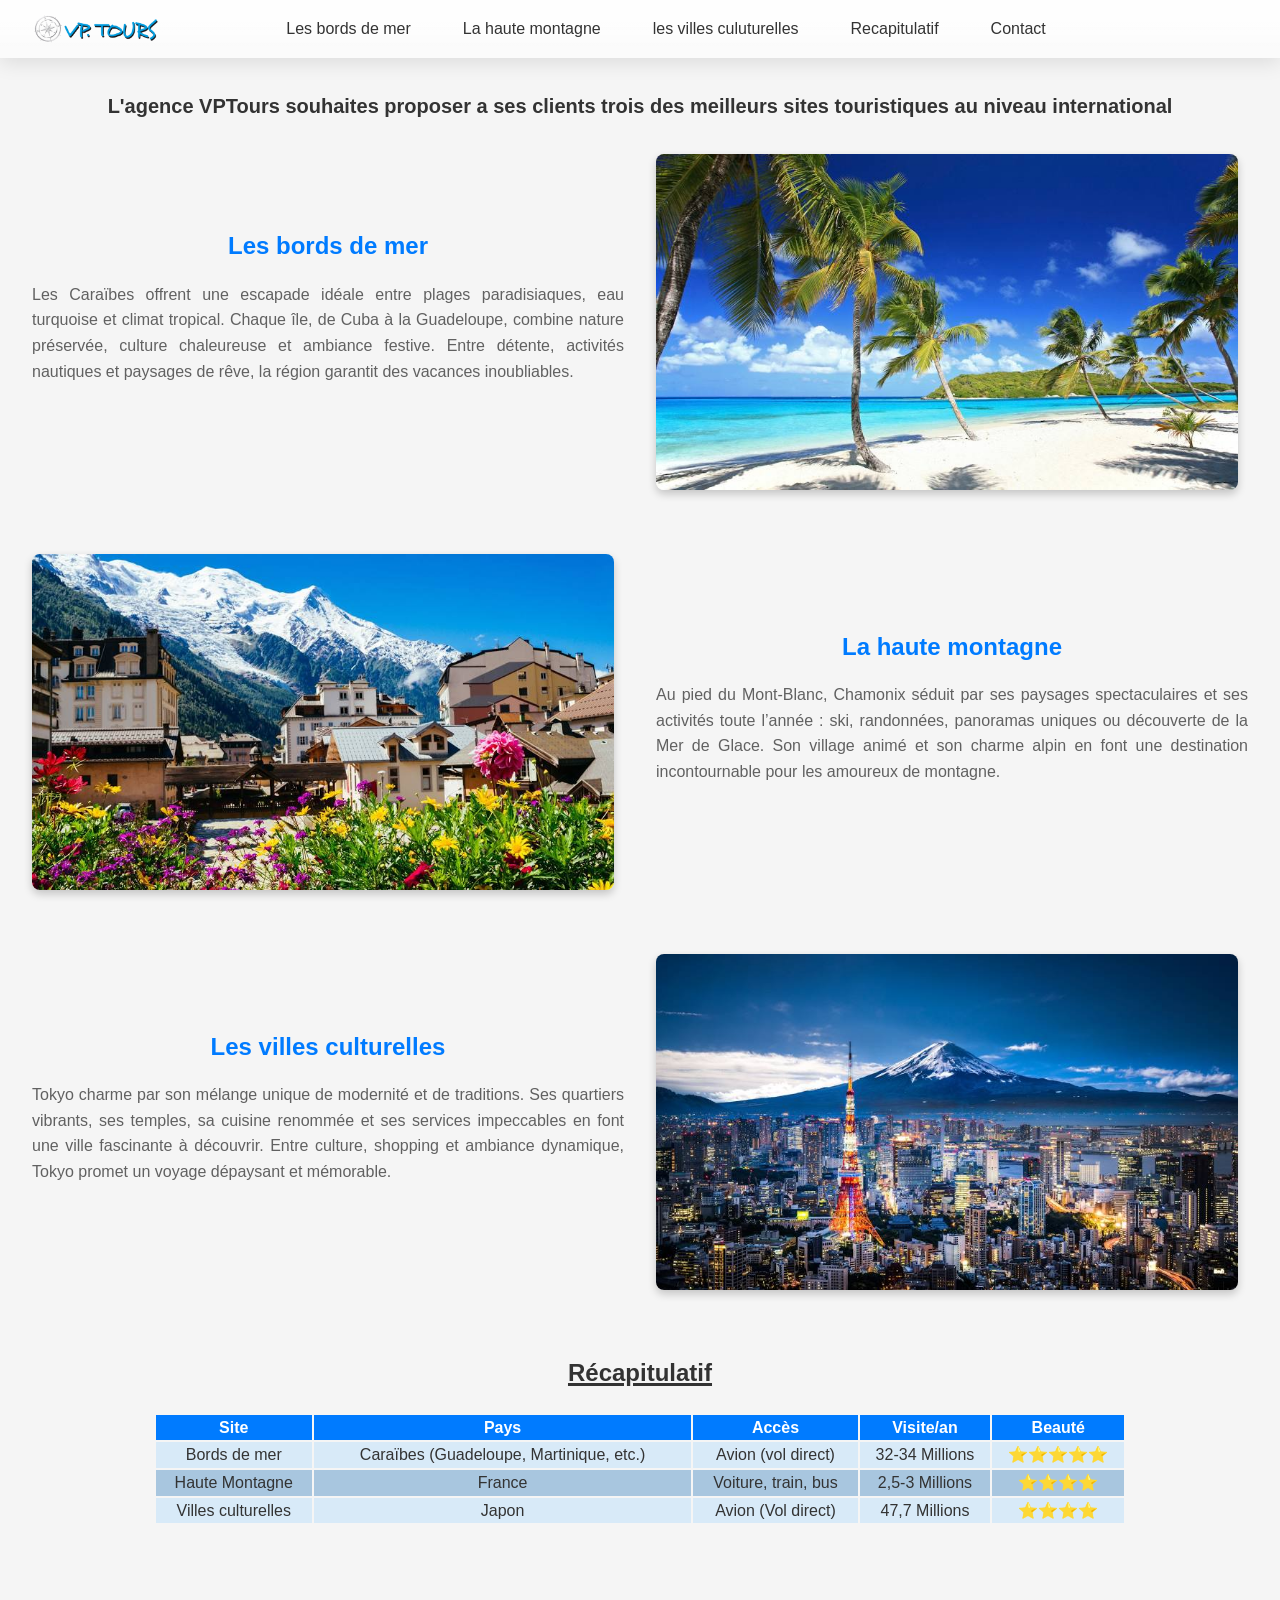
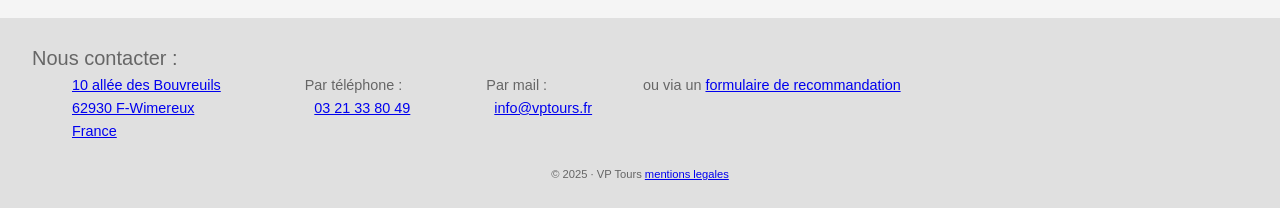
<file: index.html>
<!DOCTYPE html>
<html lang="fr">
  <head>
    <meta charset="UTF-8">
    <meta name="viewport" content="width=device-width, initial-scale=1.0">
    <title>VPTOURS</title>
    <link rel="stylesheet" href="css/styles.css">
    <script src="JS/boutton.js" defer></script>
  </head>
  <body>

    <header class="site-header">
      <nav class="main-nav">
        <ul>
          <a href="https://www.vptours.fr"><img src="images/vptours/logo_vptours.png" alt="Logo VPTours" class="logo"></a>
          <li><a href="#mer">Les bords de mer</a></li>
          <li><a href="#montagne">La haute montagne</a></li>
          <li><a href="#ville">les villes culuturelles</a></li>
          <li><a href="#recap">Recapitulatif</a></li>
          <li><a href="#contact">Contact</a></li>
        </ul>
      </nav>
    </header>

    <main>
      <p class="presentation">L'agence VPTours souhaites proposer a ses clients trois des meilleurs
         sites touristiques au niveau international</p>
      <section id="mer" class="article article-left">
        <div class="text">
          <h2>Les bords de mer</h2>
					<p class="AJOUT">Les Caraïbes offrent une escapade idéale entre plages paradisiaques, eau turquoise 
            et climat tropical. Chaque île, de Cuba à la Guadeloupe, combine nature préservée, culture 
            chaleureuse et ambiance festive. Entre détente, activités nautiques et paysages de rêve, la région 
            garantit des vacances inoubliables.
          </p>
        </div>
        <div class="image">
          <a href="html/Caraïbes.html"><img src="images/Caraibes/caraibes.jpg" alt="Illustration Escape Room"></a>
        </div>
      </section>

      <section id="montagne" class="article article-right">
        <div class="image">
          <a href="html/Chamonix.html"><img src="images/Montagne/chamonix_mont_blanc.jpg" alt="Chamonix-Mont-Blanc"></a>
        </div>
        <div class="text">
          <h2>La haute montagne</h2>
					<p class="AJOUT">Au pied du Mont-Blanc, Chamonix séduit par ses paysages spectaculaires et ses 
            activités toute l’année : ski, randonnées, panoramas uniques ou découverte de la Mer de Glace. 
            Son village animé et son charme alpin en font une destination incontournable pour les amoureux 
            de montagne.
          </p>
        </div>
      </section>

      <section id="ville" class="article article-left">
        <div class="text">
          <h2>Les villes culturelles</h2>
					<p class="AJOUT">Tokyo charme par son mélange unique de modernité et de traditions. Ses quartiers 
            vibrants, ses temples, sa cuisine renommée et ses services impeccables en font une ville fascinante 
            à découvrir. Entre culture, shopping et ambiance dynamique, Tokyo promet un voyage dépaysant et 
            mémorable.
          </p>
        </div>
        <div class="image">
          <a href="html/Villes.html"><img src="images/Ville/japon.jpg" alt="Image du Japon"></a>
        </div>
      </section>

      <section class="center" id="recap">
        <h2 class="recap">Récapitulatif</h2>
        <table tebleborder="1">
          <thead>
            <tr>
              <th>Site</th>
              <th>Pays</th>
              <th>Accès</th>
              <th>Visite/an</th>
              <th>Beauté</th>
            </tr>
          </thead>
          <tbody>
            <tr>
              <td>Bords de mer</td>
              <td>Caraïbes (Guadeloupe, Martinique, etc.)</td>
              <td>Avion (vol direct)</td>
              <td>32-34 Millions</td>
              <td>⭐️⭐️⭐️⭐️⭐️</td>
            </tr>
            <tr>
              <td>Haute Montagne</td>
              <td>France</td>
              <td>Voiture, train, bus</td>
              <td>2,5-3 Millions</td>
              <td>⭐️⭐️⭐️⭐️</td>
            </tr>
            <tr>
              <td>Villes culturelles</td>
              <td>Japon</td>
              <td>Avion (Vol direct)</td>
              <td>47,7 Millions</td>
              <td>⭐️⭐️⭐️⭐️</td>
            </tr>
          </tbody>
        </table>
      </section>
      
    </main>

    <footer class="site-footer" id="contact">
      <p class="size">
        Nous contacter : <br>
        
          <pre>
          <a href="https://maps.app.goo.gl/LRASXLHp51zFm1Aw8" target="blank">10 allée des Bouvreuils</a>                     Par téléphone :                     Par mail :                        ou via un <a href="HTML/formulaire.html">formulaire de recommandation</a>
          <a href="https://maps.app.goo.gl/LRASXLHp51zFm1Aw8" target="blank">62930 F-Wimereux</a>                              <a href="tel:+33(0)321338049">03 21 33 80 49</a>                     <a href="mailto:info@vptours.fr">info@vptours.fr</a>
          <a href="https://maps.app.goo.gl/LRASXLHp51zFm1Aw8" target="blank">France</a> 
          </pre>
      </p>
      <p class="company">&copy; 2025 · VP Tours <a href="https://www.francenum.gouv.fr/guides-et-conseils/developpement-commercial/site-web/quelles-sont-les-mentions-legales-pour-un-site#cestquoi" target="blank">mentions legales</a></p>
    </footer>

    <button id="btnTop">↑</button>
  </body>
</html>
</file>
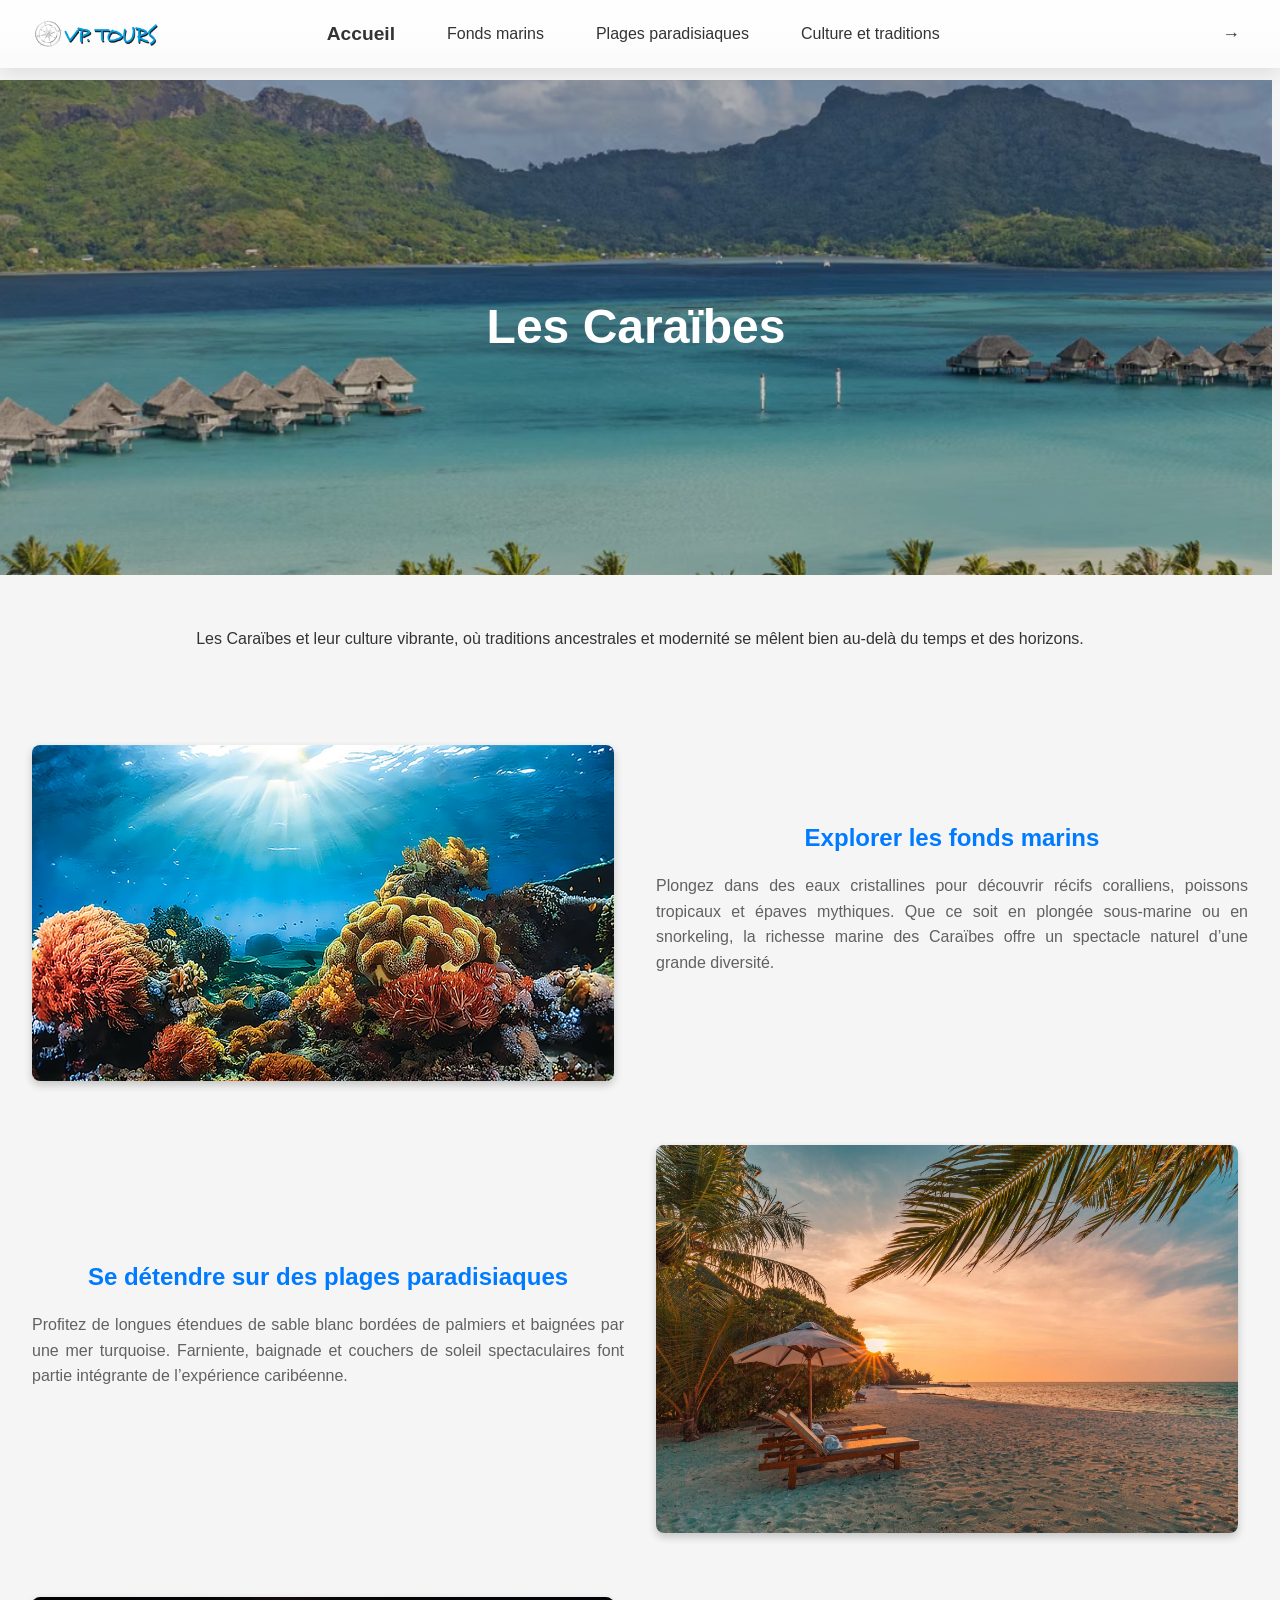
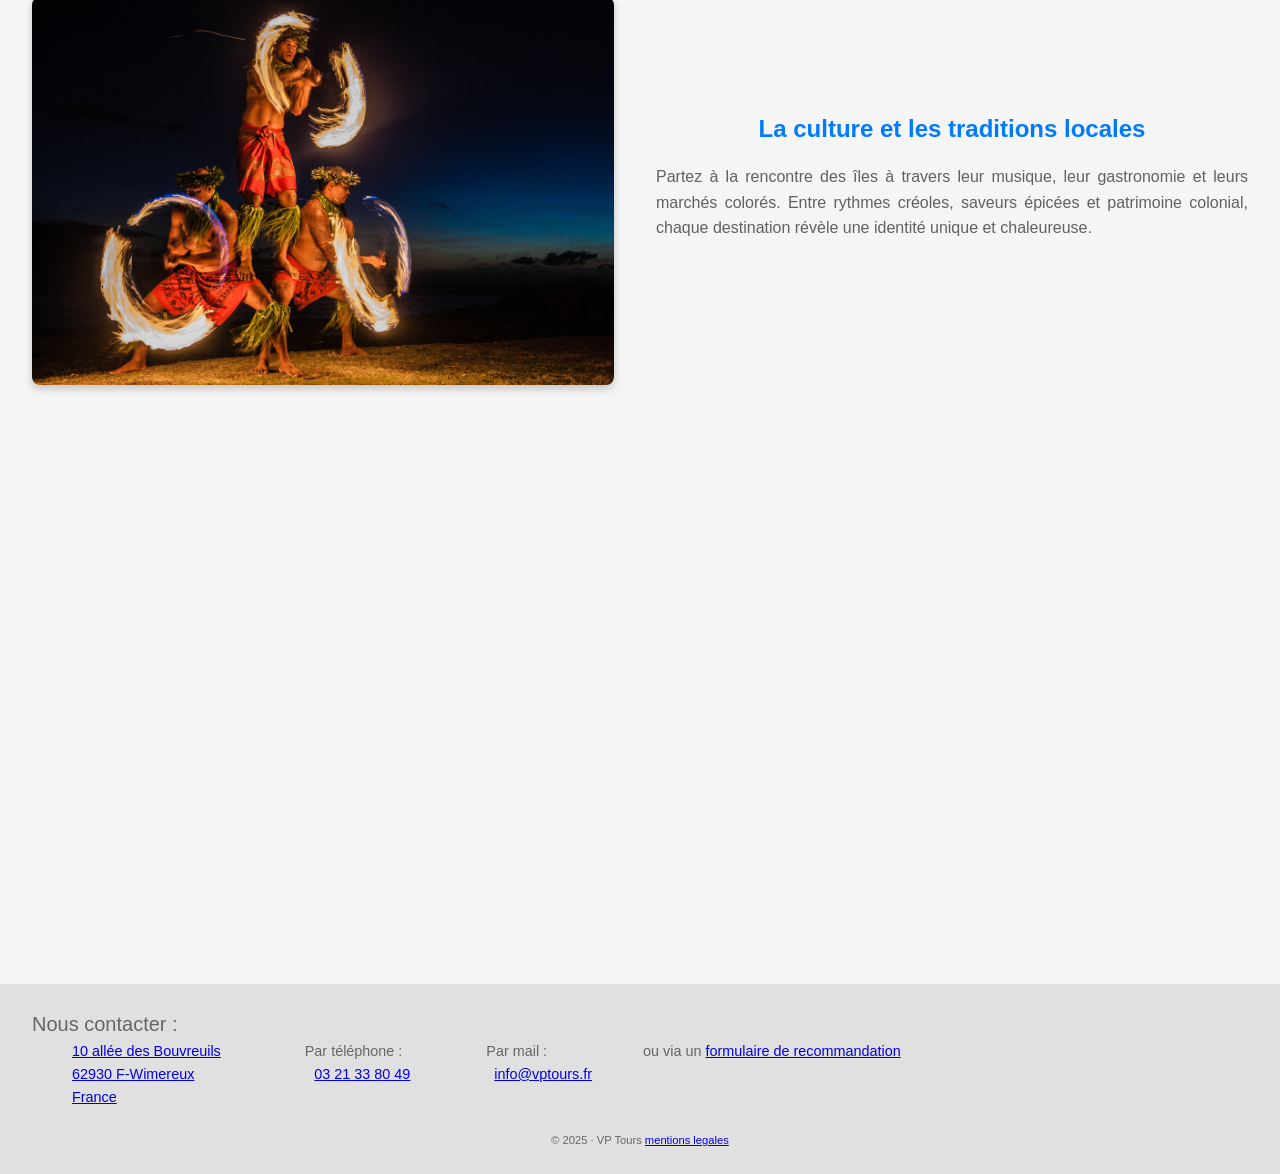
<file: html/Caraïbes.html>
<!DOCTYPE html>
<html lang="fr">
  <head>
    <meta charset="UTF-8">
    <meta name="viewport" content="width=device-width, initial-scale=1.0">
    <title>VPTOURS - Caraïbes</title>
    <link rel="stylesheet" href="../css/styles.css">
    <script src="../JS/boutton.js" defer></script>
  </head>
  <body>

    <header class="site-header">
      <nav class="main-nav">
        <ul>
          <li class="nav-actions"><a href="https://www.vptours.fr"><img src="../images/vptours/logo_vptours.png" alt="Logo VPTours" class="logo"></a></li>
          <li class="acceuil"><a href="../index.html">Accueil</a></li>
          <li><a href="#fond">Fonds marins</a></li>
          <li><a href="#plage">Plages paradisiaques</a></li>
          <li><a href="#trad">Culture et traditions</a></li>
          <li class="nav-actions">
            <a href="Chamonix.html" class="nav-arrow" aria-label="Suivant">→</a>
          </li>
        </ul>
      </nav>
    </header>

    <main>
      <div class="full-width-image">
        <p class="centered-title">Les Caraïbes</p>
      </div>
      <br>
		  <br>
		  <div class="text">
        <p>Les Caraïbes et leur culture vibrante, où traditions ancestrales et modernité se mêlent bien au-delà du temps et des horizons.</p>
      </div>
		  <br>
		  <br>
		  <br>
      <section id="fond" class="article article-right">
        <div class="image">
          <img src="../images/Caraibes/fond.jpg" alt="Fond marins" title="Fond marins">
        </div>
        <div class="text">
          <h2>Explorer les fonds marins</h2>
            <p class="AJOUT">Plongez dans des eaux cristallines pour découvrir récifs coralliens, 
              poissons tropicaux et épaves mythiques. Que ce soit en plongée sous-marine ou en 
              snorkeling, la richesse marine des Caraïbes offre un spectacle naturel d’une grande diversité.
            </p>
        </div>
      </section>
		
      <section id="plage" class="article article-left">
        <div class="text">
          <h2>Se détendre sur des plages paradisiaques</h2>
            <p class="AJOUT"> Profitez de longues étendues de sable blanc bordées de palmiers et 
              baignées par une mer turquoise. Farniente, baignade et couchers de soleil spectaculaires 
              font partie intégrante de l’expérience caribéenne.
            </p>
        </div>
        <div class="image">
          <img src = "../images/Caraibes/plage.jpg" alt="Plages paradisiaques" title="Plages paradisiaques">
        </div>
      </section>

      <section id="trad" class="article article-right">
			  <div class="image">
				  <img src="../images/Caraibes/culture.jpeg" alt="Culture et Tradition locale" title="Culture et Tradition locale">
			  </div>
			  <div class="text">
				  <h2>La culture et les traditions locales</h2>
					<p class="AJOUT">Partez à la rencontre des îles à travers leur musique, leur gastronomie 
            et leurs marchés colorés. Entre rythmes créoles, saveurs épicées et patrimoine colonial, 
            chaque destination révèle une identité unique et chaleureuse.
					</p>
			  </div>
		  </section>
      <div>
        <video class="vidéo_ytb" autoplay muted loop>
          <source src="../videos/Vue_aerienne.mp4">
        </video>
      </div>
    </main>
    
    <footer class="site-footer">
      <p class="size">
        Nous contacter : <br>
        
          <pre>
          <a href="https://maps.app.goo.gl/LRASXLHp51zFm1Aw8" target="blank">10 allée des Bouvreuils</a>                     Par téléphone :                     Par mail :                        ou via un <a href="formulaire.html">formulaire de recommandation</a>
          <a href="https://maps.app.goo.gl/LRASXLHp51zFm1Aw8" target="blank">62930 F-Wimereux</a>                              <a href="tel:+33 (0)3 21 33 80 49">03 21 33 80 49</a>                     <a href="mailto:info@vptours.fr">info@vptours.fr</a>
          <a href="https://maps.app.goo.gl/LRASXLHp51zFm1Aw8" target="blank">France</a> 
          </pre>
        </p>
      <p class="company">&copy; 2025 · VP Tours <a href="https://www.francenum.gouv.fr/guides-et-conseils/developpement-commercial/site-web/quelles-sont-les-mentions-legales-pour-un-site#cestquoi" target="blank">mentions legales</a></p>
    </footer>

    <button id="btnTop">↑</button>
  </body>
</html>
</file>
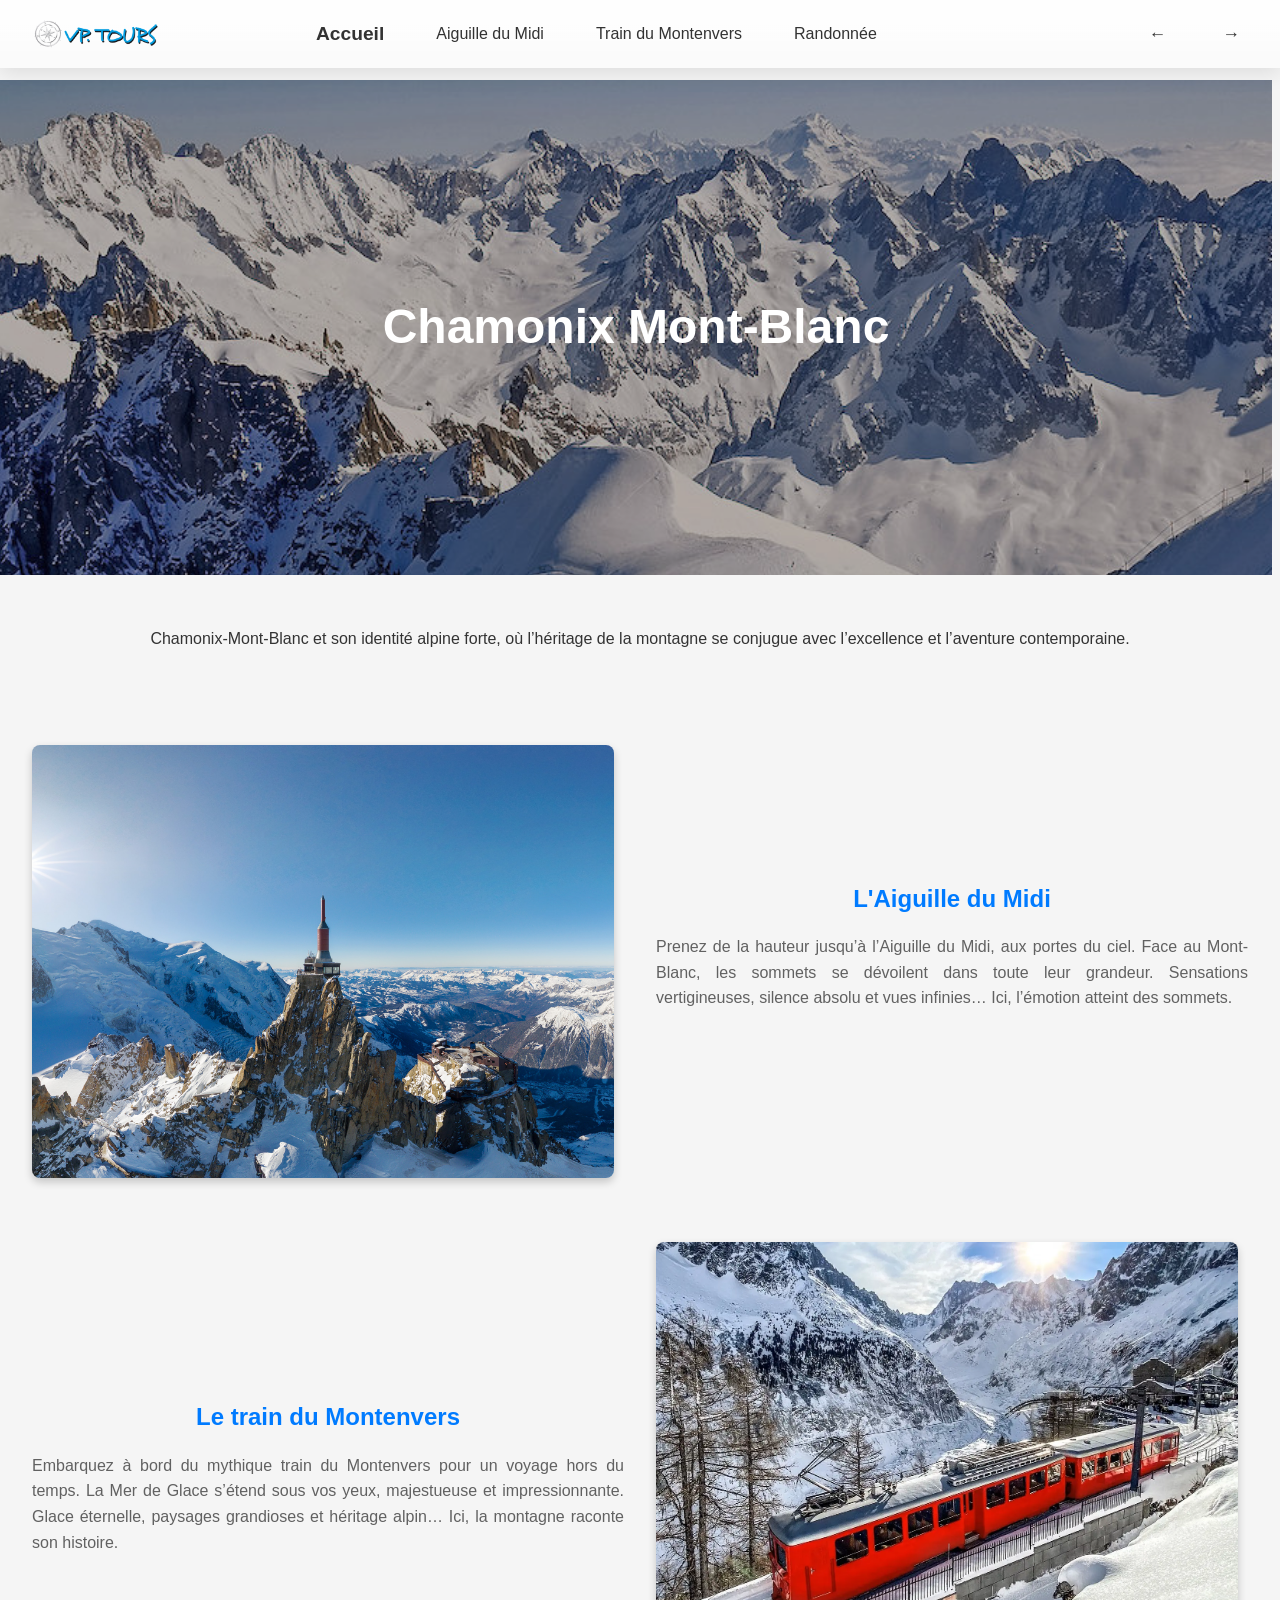
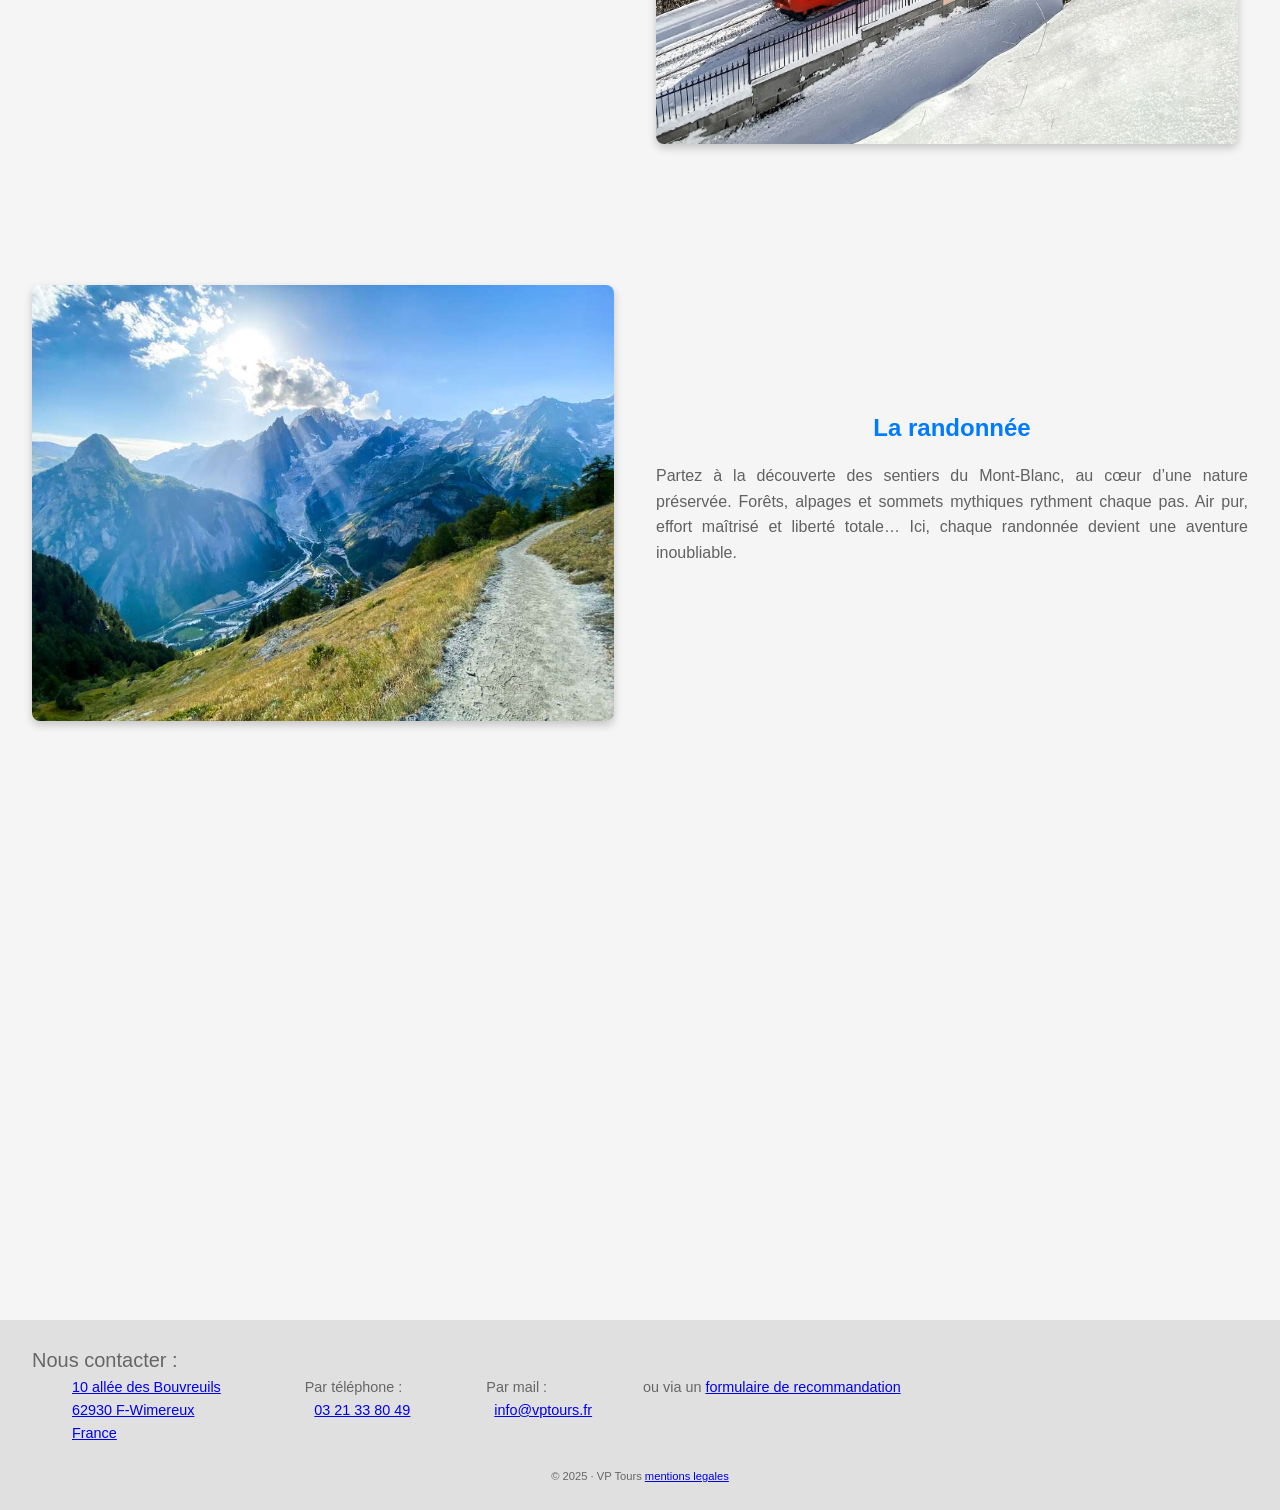
<file: html/Chamonix.html>
<!DOCTYPE html>
<html lang="fr">
  <head>
    <meta charset="UTF-8">
    <meta name="viewport" content="width=device-width, initial-scale=1.0">
    <title>VPTOURS - Villes culturelles</title>
    <link rel="stylesheet" href="../css/styles.css">
    <script src="../JS/boutton.js" defer></script>
  </head>
  <body>

    <header class="site-header">
      <nav class="main-nav">
        <ul>
          <li class="nav-actions"><a href="https://www.vptours.fr"><img src="../images/vptours/logo_vptours.png" alt="Logo VPTours" class="logo"></a></li>
          <li class="acceuil"><a href="../index.html">Accueil</a></li>
          <li><a href="#midi">Aiguille du Midi</a></li>
          <li><a href="#train">Train du Montenvers</a></li>
          <li class="marg-right"><a href="#rando">Randonnée</a></li>
          <li class="nav-actions">
            <a href="Caraïbes.html" class="nav-arrow" aria-label="Précédent">←</a>
            <a href="Villes.html" class="nav-arrow" aria-label="Suivant">→</a>
          </li>
        </ul>
      </nav>
    </header>

    <main>
		<div class = "full-width-image3">
			<p class = "centered-title">Chamonix Mont-Blanc</p>
		</div>
		<br>
		<br>
		<div class="text">	
          <p>Chamonix-Mont-Blanc et son identité alpine forte, où l’héritage de la montagne se conjugue avec l’excellence et l’aventure contemporaine.</p>
        </div>
		<br>
		<br>
		<br>
		<section id="midi" class="article article-right">
			<div class="image">
				<img src="../images/Montagne/aiguille_midi.jpg" alt="Aiguille du midi" title="Aiguille du midi">
			</div>
			<div class="text">
				<h2>L'Aiguille du Midi</h2>
					<p class="AJOUT">Prenez de la hauteur jusqu’à l’Aiguille du Midi, aux portes du ciel. Face au Mont-Blanc, 
            les sommets se dévoilent dans toute leur grandeur. Sensations vertigineuses, silence absolu et vues 
            infinies… Ici, l’émotion atteint des sommets.
					</p>
			</div>
		</section>
		
		<section id="train" class="article article-left">
			<div class="text">
				<h2>Le train du Montenvers</h2>
					<p class="AJOUT">Embarquez à bord du mythique train du Montenvers pour un voyage hors du temps. La Mer 
            de Glace s’étend sous vos yeux, majestueuse et impressionnante. Glace éternelle, paysages grandioses 
            et héritage alpin… Ici, la montagne raconte son histoire.
					</p>
			</div>
			<div class="image">
				<img src = "../images/Montagne/train.jpg" alt="Train du Montenvers" title="Train du Montenvers">
			</div>
		</section>
		<br>
		<br>
		<br>
		<section id="rando" class="article article-right">
			<div class="image">
				<img src="../images/Montagne/rando.jpg" alt="randonnée" title="randonnée">
			</div>
			<div class="text">
				<h2>La randonnée</h2>
					<p class="AJOUT">Partez à la découverte des sentiers du Mont-Blanc, au cœur d’une nature préservée. 
            Forêts, alpages et sommets mythiques rythment chaque pas. Air pur, effort maîtrisé et liberté totale… 
            Ici, chaque randonnée devient une aventure inoubliable.
					</p>
			</div>
		</section>
    <div>
			<video class="vidéo_ytb" autoplay muted loop>
    			<source src="../videos/Mont-Blanc.mp4">
  			</video>
		</div>
    </main>

    <footer class="site-footer">
      <p class="size">
        Nous contacter : <br>
        
          <pre>
          <a href="https://maps.app.goo.gl/LRASXLHp51zFm1Aw8" target="blank">10 allée des Bouvreuils</a>                     Par téléphone :                     Par mail :                        ou via un <a href="formulaire.html">formulaire de recommandation</a>
          <a href="https://maps.app.goo.gl/LRASXLHp51zFm1Aw8" target="blank">62930 F-Wimereux</a>                              <a href="tel:+33(0)321338049">03 21 33 80 49</a>                     <a href="mailto:info@vptours.fr">info@vptours.fr</a>
          <a href="https://maps.app.goo.gl/LRASXLHp51zFm1Aw8" target="blank">France</a> 
          </pre>
        </p>
      <p class="company">&copy; 2025 · VP Tours <a href="https://www.francenum.gouv.fr/guides-et-conseils/developpement-commercial/site-web/quelles-sont-les-mentions-legales-pour-un-site#cestquoi" target="blank">mentions legales</a></p>
    </footer>

    <button id="btnTop">↑</button>
  </body>
</html>
</file>
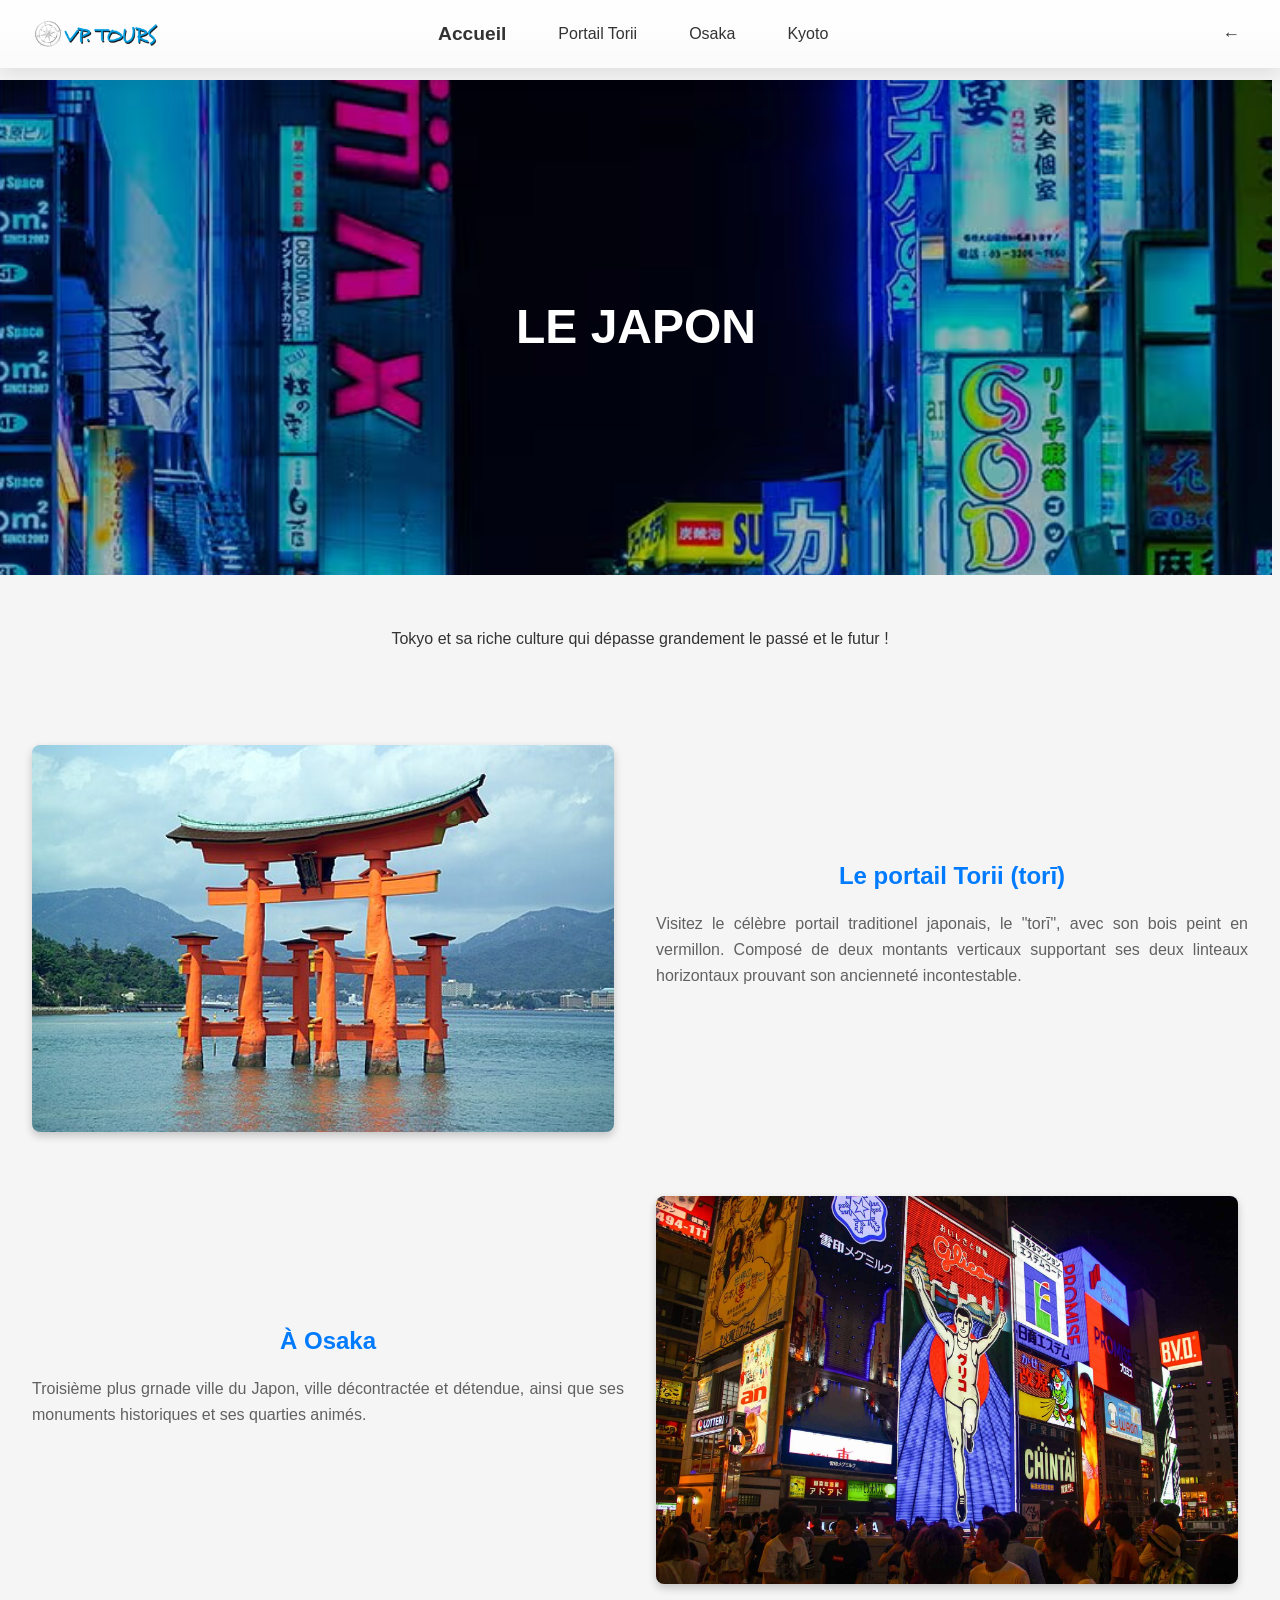
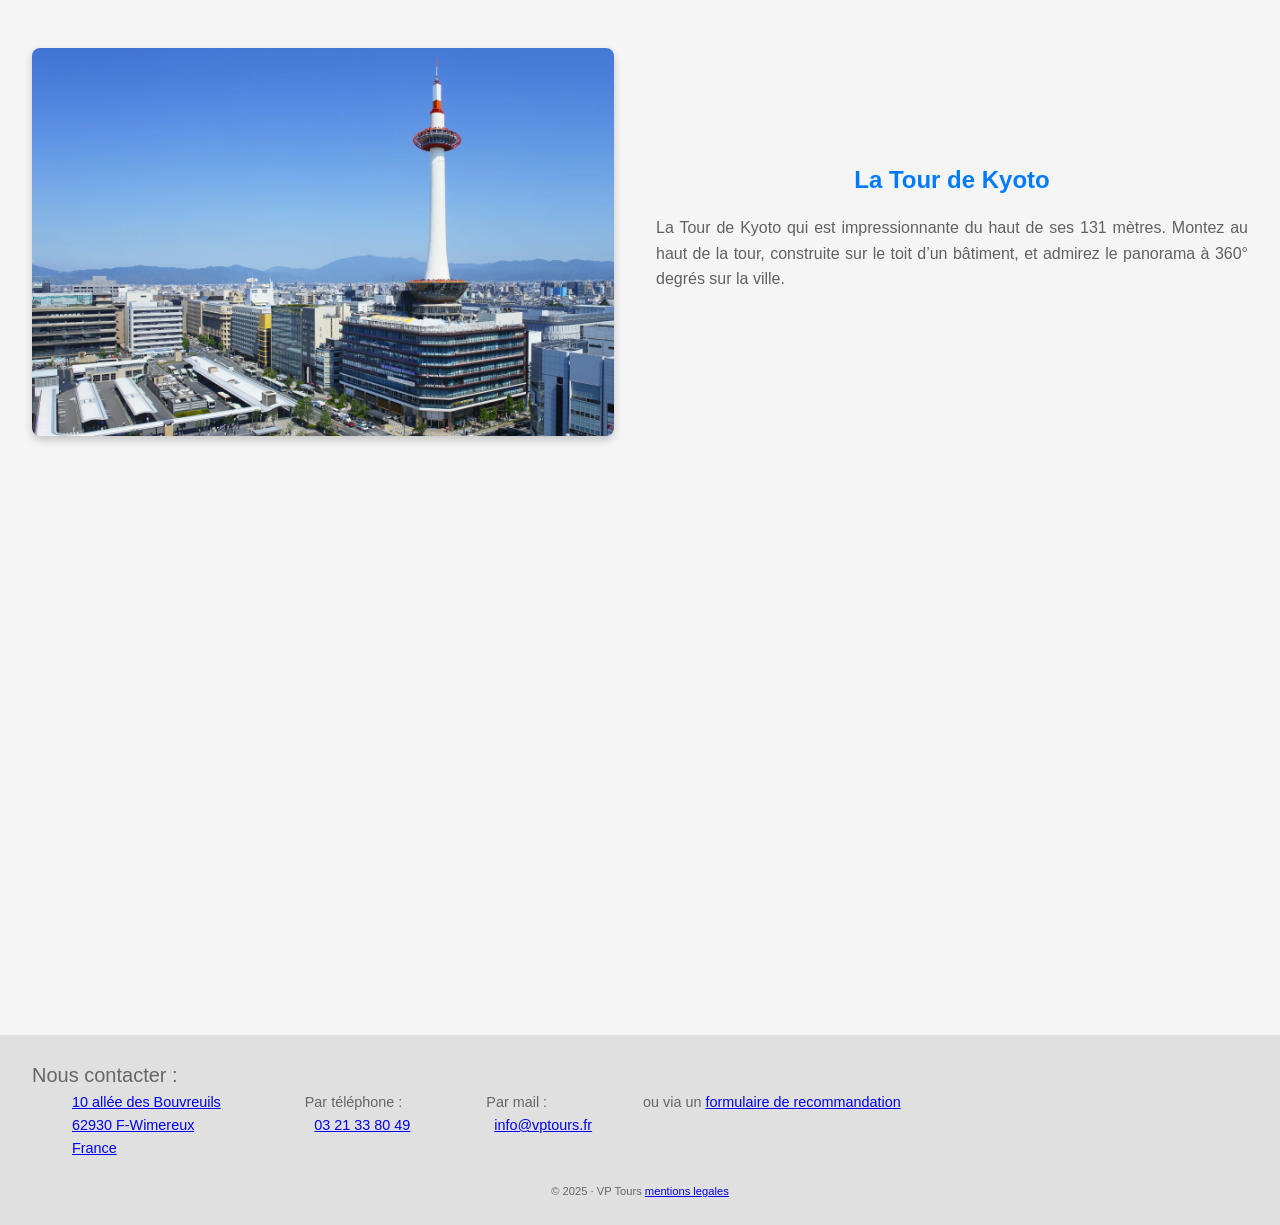
<file: html/Villes.html>
<!DOCTYPE html>
<html lang="fr">
  <head>
    <meta charset="UTF-8">
    <meta name="viewport" content="width=device-width, initial-scale=1.0">
    <title>VPTOURS - Villes culturelles</title>
    <link rel="stylesheet" href="../css/styles.css">
    <script src="../JS/boutton.js" defer></script>
  </head>
  <body>

    <header class="site-header">
      <nav class="main-nav">
        <ul>
          <li class="nav-actions"><a href="https://www.vptours.fr"><img src="../images/vptours/logo_vptours.png" alt="Logo VPTours" class="logo"></a></li>
          <li class="acceuil"><a href="../index.html">Accueil</a></li>
          <li><a href="#torī">Portail Torii</a></li>
          <li><a href="#Osaka">Osaka</a></li>
          <li><a href="#Kyoto">Kyoto</a></li>
		  <li class="nav-actions">
            <a href="Chamonix.html" class="nav-arrow" aria-label="Précédent">←</a>
          </li>
        </ul>
      </nav>
    </header>

    <main>
		<div class = "full-width-image2">
			<p class = "centered-title">LE JAPON</p>
		</div>
		<br>
		<br>
		<div class="text">	
          <p>Tokyo et sa riche culture qui dépasse grandement le passé et le futur !</p>
        </div>
		<br>
		<br>
		<br>
		<section id="torī" class="article article-right">
			<div class="image">
				<img src="../images/Ville/Torii.jpg" alt="Torī" title="Torī">
      </div>
			<div class="text">
				<h2>Le portail Torii (torī)</h2>
					<p class="AJOUT">Visitez le célèbre portail traditionel japonais, le "torī", avec son bois peint en vermillon. Composé de deux montants
				verticaux supportant ses deux linteaux horizontaux prouvant son ancienneté incontestable.
					</p>
			</div>
		</section>
		
		<section id="Osaka" class="article article-left">
			<div class="text">
				<h2>À Osaka</h2>
					<p class="AJOUT"> Troisième plus grnade ville du Japon, ville décontractée et détendue, ainsi que ses monuments historiques
					et ses quarties animés.
					</p>
			</div>
			<div class="image">
				<img src = "../images/Ville/Osaka.jpg" alt="Osaka" title="Osaka">
			</div>
		</section>
    	<section id="Kyoto" class="article article-right">
			<div class="image">
				<img src="../images/Ville/kyoto.jpg" alt="tour de Kyoto" title="tour de Kyoto">
			</div>
			<div class="text">
				<h2>La Tour de Kyoto</h2>
					<p class="AJOUT">La Tour de Kyoto qui est impressionnante du haut de ses 131 mètres. Montez au haut de la tour,
					construite sur le toit d’un bâtiment, et admirez le panorama à 360° degrés sur la ville.
					</p>
			</div>
		</section>
		<div>
			<video class="vidéo_ytb" autoplay muted loop>
    			<source src="../videos/Japon.mp4">
  			</video>
		</div>
    </main>

    <footer class="site-footer">
      <p class="size">
        Nous contacter : <br>
        
          <pre>
          <a href="https://maps.app.goo.gl/LRASXLHp51zFm1Aw8" target="blank">10 allée des Bouvreuils</a>                     Par téléphone :                     Par mail :                        ou via un <a href="formulaire.html">formulaire de recommandation</a>
          <a href="https://maps.app.goo.gl/LRASXLHp51zFm1Aw8" target="blank">62930 F-Wimereux</a>                              <a href="tel:+33(0)321338049">03 21 33 80 49</a>                     <a href="mailto:info@vptours.fr">info@vptours.fr</a>
          <a href="https://maps.app.goo.gl/LRASXLHp51zFm1Aw8" target="blank">France</a> 
          </pre>
        </p> 
      <p class="company">&copy; 2025 · VP Tours <a href="https://www.francenum.gouv.fr/guides-et-conseils/developpement-commercial/site-web/quelles-sont-les-mentions-legales-pour-un-site#cestquoi" target="blank">mentions legales</a></p>
    </footer>

    <button id="btnTop">↑</button>
  </body>
</html>
</file>
<file: css/styles.css>
html {
    scroll-behavior: smooth;
}

html::selection {
    background-color: #00c3ff;
    color: rgb(212, 255, 0);
}

/* Styles généraux */
* {
  box-sizing: border-box;
  margin: 0;
  padding: 0;
}

body {
  font-family: Arial, sans-serif;
  line-height: 1.6;
  color: #333;
  background-color: #f5f5f5;
}

.site-header {
  position: sticky;
  top: 0;
  background: linear-gradient(to bottom, rgba(255,255,255,0.90) 35%, rgba(255,255,255,0.6) 80%);
  box-shadow: 0 5px 20px rgba(0,0,0,0.1);
  z-index: 1000; /* s'assurer que la navbar reste au-dessus des images */
}

.main-nav {
  position: relative; /* conteneur positionné pour référencer le logo absolu */
}

.main-nav ul {
  display: flex;
  list-style: none;
  justify-content: center;
  align-items: center; /* s'assurer que les éléments sont verticalement centrés */
  padding: 1rem;
}

.main-nav a {
  text-decoration: none;
  color: #333;
  margin: 0 1rem;
}

.main-nav a:hover {
  color: #004da0;
}

.navigation {
  text-align: right;
  font-size: 0.9rem ;
}



/* Grouped nav actions (arrows) positioned at right without affecting other menu items */
.main-nav ul .nav-actions {
  margin-left: auto; /* push this li to the far right */
  display: flex;
  gap: 0.5rem;
  align-items: center;
}

.main-nav ul .nav-actions .nav-arrow {
  color: #333;
  text-decoration: none;
  padding: 0.25rem 0.5rem;
  border-radius: 4px;
  display: inline-flex;
  align-items: center;
  justify-content: center;
  font-size: 1.1rem;
}

.main-nav ul .nav-actions .nav-arrow:hover {
  background-color: rgba(0,0,0,0.05);
  color: #004da0;
}

main {
  scroll-padding-top: 70px; /* pour tenir compte du menu sticky */
  padding: 2rem;
}

.presentation {
  text-align: center;
  margin-bottom: 2rem;
  font-size: 125%;
  font-weight: bold;
}

.article {
  margin-bottom: 4rem;
  display: flex;
  align-items: center;
  gap: 2rem;
}

.article-left .text {
  flex: 1;
}

.article-left .image {
  flex: 1;
}

.article-right .image {
  flex: 1;
}

.article-right .text {
  flex: 1;
}

/* Images */
.image img {
  width: calc(100% - 10px);
  display: block;
  height: auto;
  border-radius: 8px; /* non-étudié en TD peut être */
  box-shadow: 0 4px 8px rgba(0,0,0,0.2);
}

/* Texte */
.text h2 {
  margin-bottom: 1rem;
  color: #007BFF;
}

.text p {
  margin-bottom: 1rem;
}



.size {
  font-size: 1.25rem ;
}

.company {
  text-align: center;
  font-size: 0.7rem ;
}

#btnTop {
  position: fixed;
  bottom: 20px;   /* distance du bas */
  right: 20px;    /* distance du côté droit */
  padding: 9px 15px;
  font-size: 20px;
  border: none;
  border-radius: 50%;
  cursor: pointer;
  display: block;      /* afficher le bouton (JS peut ensuite le cacher/afficher) */
  z-index: 9999;       /* au-dessus des autres éléments */
  background-color: #007BFF;
  color: white;
  box-shadow: 0 4px 8px rgba(0,0,0,0.3);
}

#btnTop:hover {
  background-color: #0065d1;
}

.AJOUT {
  color: rgb(97, 97, 97);
  text-align: justify;
  font-size: auto;
}

li {
  list-style: none;
  margin-left: 20px;
}

pre {
  font-family: Arial, sans-serif;
}

.full-width-image {
  background-color: #cccccc; /* couleur de fond de secours */
  background-repeat: no-repeat;
  background-attachment: fixed;
  background-position: center;
  background-size: cover;      /* couvre entièrement le conteneur */
  width: calc(100vw - 8px);    /* réduit de 8px */
  position: relative;
  left: 50%;
  right: 50%;
  margin-left: -50vw;          /* neutralise le padding du parent pour full-bleed */
  margin-right: -50vw;
  height: 55vh;                /* taile de l'image visible */
  min-height: 300px;           /* taile de l'image visible */
  margin-top: -20px;
  display: flex;               /* utiliser flexbox pour centrer le contenu */
  align-items: center;         /* centrer verticalement */
  justify-content: center;     /* centrer horizontalement */
}

.full-width-image::before {
  content: "";
  position: absolute;
  inset: 0;
  background-image: url('../images/Caraibes/ilescaraibes.png');
  background-color: #cccccc;
  background-repeat: no-repeat;
  background-attachment: fixed;
  background-position: center;
  background-size: cover;
  filter: brightness(0.8); /* ajuste la luminosité ici sans toucher au texte */
  z-index: 0;
  pointer-events: none;
}

.full-width-image2 {
  background-color: #cccccc; /* couleur de fond de secours */
  background-repeat: no-repeat;
  background-attachment: fixed;
  background-position: center;
  background-size: cover;      /* couvre entièrement le conteneur */
  width: calc(100vw - 8px);    /* réduit de 8px */
  position: relative;
  left: 50%;
  right: 50%;
  margin-left: -50vw;          /* neutralise le padding du parent pour full-bleed */
  margin-right: -50vw;
  height: 55vh;                /* taile de l'image visible */
  min-height: 300px;           /* taile de l'image visible */
  margin-top: -20px;
  display: flex;               /* utiliser flexbox pour centrer le contenu */
  align-items: center;         /* centrer verticalement */
  justify-content: center;     /* centrer horizontalement */
}

.full-width-image2::before {
  content: "";
  position: absolute;
  inset: 0;
  background-image: url('../images/Ville/tokio.avif');
  background-color: #cccccc;
  background-repeat: no-repeat;
  background-attachment: fixed;
  background-position: center;
  background-size: cover;
  filter: brightness(0.85);
  z-index: 0;
  pointer-events: none;
}

.full-width-image3 {
  background-color: #cccccc; /* couleur de fond de secours */
  background-repeat: no-repeat;
  background-attachment: fixed;
  background-position: center;
  background-size: cover;      /* couvre entièrement le conteneur */
  width: calc(100vw - 8px);    /* réduit de 8px */
  position: relative;
  left: 50%;
  right: 50%;
  margin-left: -50vw;          /* neutralise le padding du parent pour full-bleed */
  margin-right: -50vw;
  height: 55vh;                /* taile de l'image visible */
  min-height: 300px;           /* taile de l'image visible */
  margin-top: -20px;
  display: flex;               /* utiliser flexbox pour centrer le contenu */
  align-items: center;         /* centrer verticalement */
  justify-content: center;     /* centrer horizontalement */
}

.full-width-image3::before {
  content: "";
  position: absolute;
  inset: 0;
  background-image: url('../images/Montagne/chamonix_page.jpg');
  background-color: #cccccc;
  background-repeat: no-repeat;
  background-attachment: fixed;
  background-position: center;
  background-size: cover;
  filter: brightness(0.7);
  z-index: 0;
  pointer-events: none;
}

.text {
  margin-bottom: 1rem;
  text-align: center;
}

.vidéo_ytb {
  width: 100vw;                /* prend toute la largeur de la fenêtre */
  position: relative;
  left: 50%;
  right: 50%;
  margin-left: -50vw;          /* neutralise le padding du parent pour full-bleed */
  margin-right: -50vw;
  height: 55vh;               /* taile de l'image visible */
           /* taile de l'image visible */
             /* utiliser flexbox pour centrer le contenu */
}

.centered-title {
  text-align: center;
  justify-content: center;
  color: white;
  font-weight: bolder;
  font-size: 3rem;
  margin: 0;                   /* être sure qu'il soit collé aux bords */
  z-index: 1000;
}

.article-gallery .gallery-container {
  display: flex;
  gap: 12rem;               /* espace entre les images */
  margin: 25px auto auto auto;
}

.article-gallery .gallery-container img {
  flex: 1;
  border-radius: 8px; /* utilisation de border-radius */
  border-color: blue;
  box-shadow: 0 4px 8px rgba(0,0,0,0.2); /* utilisation de box-shadow */
  height: auto;
  margin-left: auto;
  margin-right: auto;
  padding: 5px;
}

fieldset {
  border: 2px solid #8e8e8e;        /* bordure bleue */
  padding: 10px 7px 10px 7px;         /* espace entre l'image et la bordure */
  border-radius: 8px;                 /* coins arrondis */
}

.logo {
  position: absolute;
  left: 2rem; /* distance depuis le bord gauche */
  top: 50%;
  transform: translateY(-50%); /* centrer verticalement dans la nav */
  width: 10%;
  height: auto;
  z-index: 1001; /* au-dessus du contenu de la nav */
}

table {
  width: 50%;
  text-align: center;
  margin-top: 20px;
}

.site-footer .socials {
  text-align: right;
  justify-content: flex-end; /* place les icônes à droite du footer */
  margin-top: 0.5rem;
}



.icon-footer1 {
  width: 1%; /* garder 7% pour footer1 */
}

.icon-footer2 {
  width: 1.1%; /* garder 8% pour footer2 */
}

.icon-footer3 {
  width: 1.225%; /* garder 9% pour footer3 */
}


/* Pied de page */
.site-footer {
  background-color: #e0e0e0;
  padding: 1.5rem 2rem 1.5rem 2rem;
  font-size: 0.9rem;
  color: #666;
}

.acceuil {
  font-size: 1.2rem;
  font-weight: bold;  
}

.center {
  text-align: center;
  padding-bottom: 5%;
}

.recap {
  text-decoration-line: underline;
  text-decoration-thickness: 3px;
  text-decoration-style: solid;
}

table {
  margin-left: auto;
  margin-right: auto;
  width: 80%;
  border-color: red;
}

thead {
  background-color: #007BFF;
  color: white;
}

tbody tr:nth-child(even) {         /* lignes paires*/
  background-color: #a8c6df;
}

tbody tr:nth-child(odd) {         /* lignes impaires*/
  background-color: #d8eaf8;
}







/* responsive */
@media screen and (min-width: 80rem) {
  .container {
    margin: 1em 2em;
  }
}
</file>
